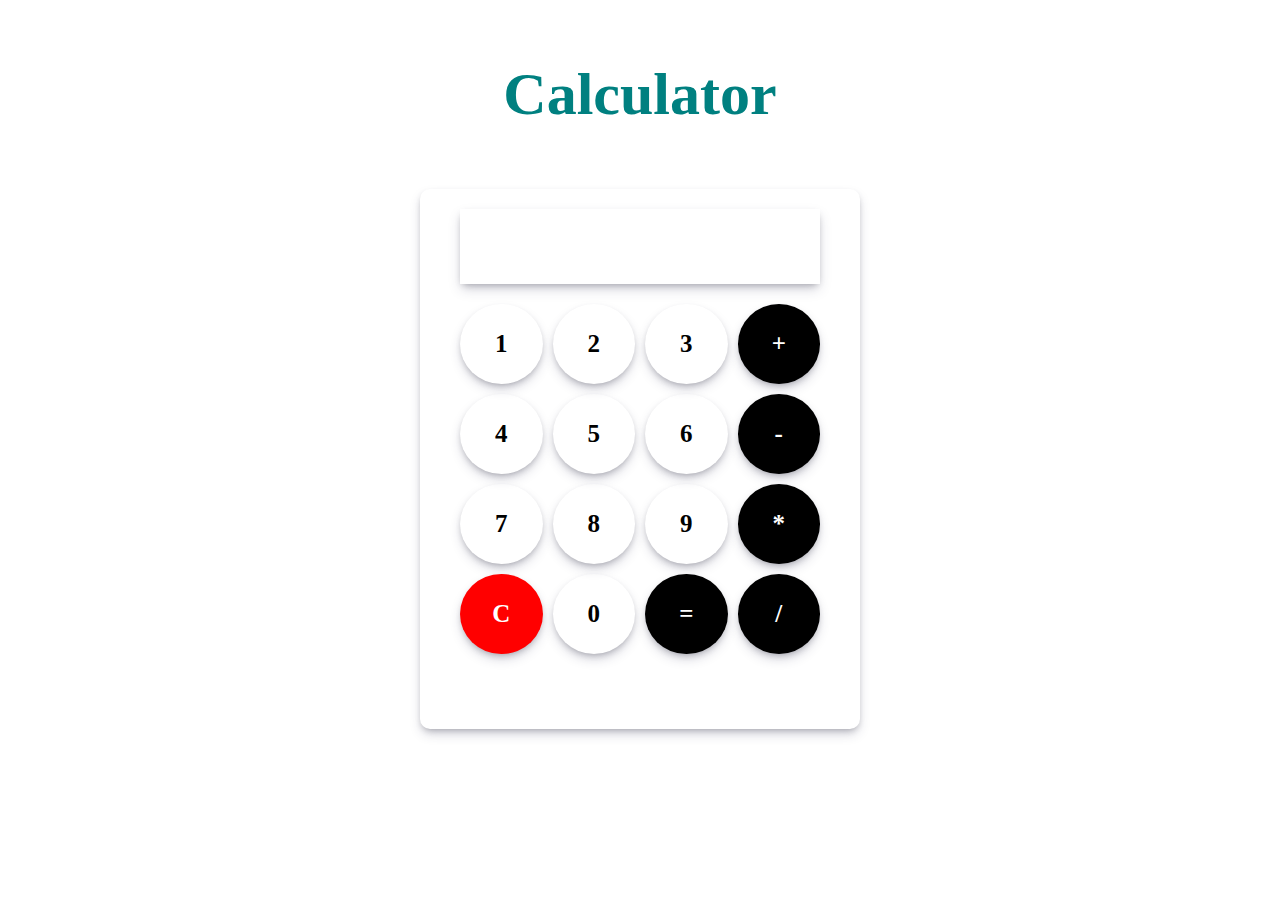
<file: Task-3/inex.html>
<!DOCTYPE html>
<html lang="en">
  <head>
    <meta charset="UTF-8" />
    <meta http-equiv="X-UA-Compatible" content="IE=edge" />
    <meta name="viewport" content="width=device-width, initial-scale=1.0" />
    <title>Calculator</title>
    <style>
      h3 {
        text-align: center;
        font-size: 60px;
        color: teal;
      }

      #calculator {
        height: 500px;
        width: 400px;
        box-shadow: rgba(50, 50, 93, 0.25) 0px 6px 12px -2px,
          rgba(0, 0, 0, 0.3) 0px 3px 7px -3px;
        margin: auto;
        margin-top: 10px;
        border-radius: 10px;
        padding: 20px;
      }

      #display {
        height: 15%;
        width: 90%;
        box-shadow: rgba(50, 50, 93, 0.25) 0px 6px 12px -2px,
          rgba(0, 0, 0, 0.3) 0px 3px 7px -3px;
        margin: auto;
      }

      #keyboard {
        width: 90%;
        margin: auto;
        display: grid;
        grid-template-columns: repeat(4, 1fr);
        grid-template-rows: repeat(4, 80px);
        gap: 10px;
        margin-top: 20px;
      }

      #keyboard > div {
        box-shadow: rgba(50, 50, 93, 0.25) 0px 6px 12px -2px,
          rgba(0, 0, 0, 0.3) 0px 3px 7px -3px;
        border-radius: 50%;
        justify-content: center;
        align-items: center;
        display: grid;
        font-size: 25px;
        font-weight: bold;
      }

      #keyboard > div:hover {
        background-color: teal;
        cursor: pointer;
      }

      .black {
        background-color: black;
        color: white;
      }

      .red {
        background-color: red;
        color: white;
      }

      #display {
        font-size: 40px;
        display: flex;
        justify-content: center;
        align-items: center;
      }

      /* use grid to acheive the layout */
    </style>
  </head>
  <body>
    <h3>Calculator</h3>
    <div id="calculator">
      <div id="display"></div>
      <div id="keyboard">
        <div>1</div>
        <div>2</div>
        <div>3</div>
        <div class="black">+</div>
        <div>4</div>
        <div>5</div>
        <div>6</div>
        <div class="black">-</div>
        <div>7</div>
        <div>8</div>
        <div>9</div>
        <div class="black">*</div>
        <div class="red">C</div>
        <div>0</div>
        <div class="black">=</div>
        <div class="black">/</div>
      </div>
    </div>
  </body>
</html>

<script>
  var nums = document.querySelectorAll("#keyboard>div");

  var bag = document.querySelector("#display");
  for (var i = 0; i < nums.length; i++) {
    nums[i].addEventListener("click", myCalculator);
  }

  function myCalculator() {
    var targetNumber = event.target.innerText;
    switch (targetNumber) {
      case "C":
        bag.innerText = "";
        break;
      case "=":
        bag.innerText = eval(bag.innerText);
        break;
      default:
        bag.innerText += targetNumber;
    }
  }
</script>
</file>
